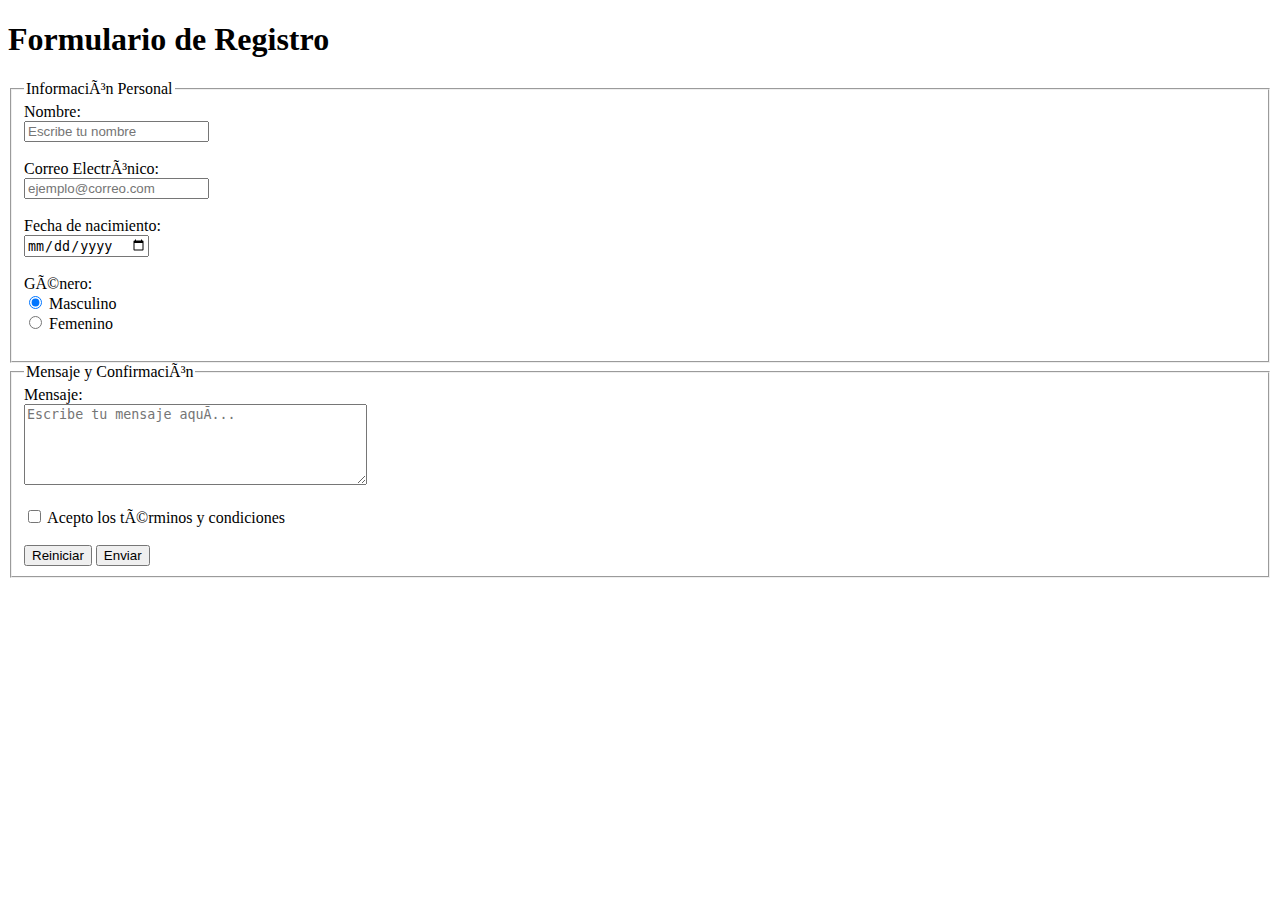
<file: formulario_contacto.html>
<!DOCTYPE HTML>
<HTML lang="es">
    <head>
        <title>Formulario de registro</title>
        <title>Formulario</title>
        <meta charset="utf=8">
        <meta name="author"  content="Maria Seminario Gamarra">
        <meta name="keywords" content="HTML, link, Formulario">
        <meta name="description" content="Información del formulario">
    </head>
    <body>
        <h1>Formulario de Registro</h1>
        <!-- Primera agrupación: Información Personal -->
        <form>
            <fieldset>
                <legend>Información Personal</legend>
                <label>Nombre: </label><br>
                <input type="text" name="nombre" placeholder="Escribe tu nombre"><br><br>

                <label>Correo Electrónico: </label><br>
                <input type="email" name="correo" placeholder="ejemplo@correo.com"><br><br>

                <label>Fecha de nacimiento: </label><br>
                <input type="date" name="nacimiento"><br><br>

                <label>Género: </label><br>
                <input type="radio" name="genero" value="Masculino" checked> Masculino <br>
                <input type="radio" name="genero" value="Femenino"> Femenino <br><br>             

            </fieldset>
            <fieldset>
                <legend>Mensaje y Confirmación</legend>
                <label> Mensaje: </label><br>
                <textarea rows="5" cols="40" placeholder="Escribe tu mensaje aquí..."></textarea><br><br>

                <input type="checkbox" name="aceptacíón"> Acepto los términos y condiciones <br><br>
                <input type="reset" name="reiniciar" value="Reiniciar">
                <input type="submit" name="enviar" value="Enviar">
            </fieldset>
        </form>
    </body>
</HTML>
</file>
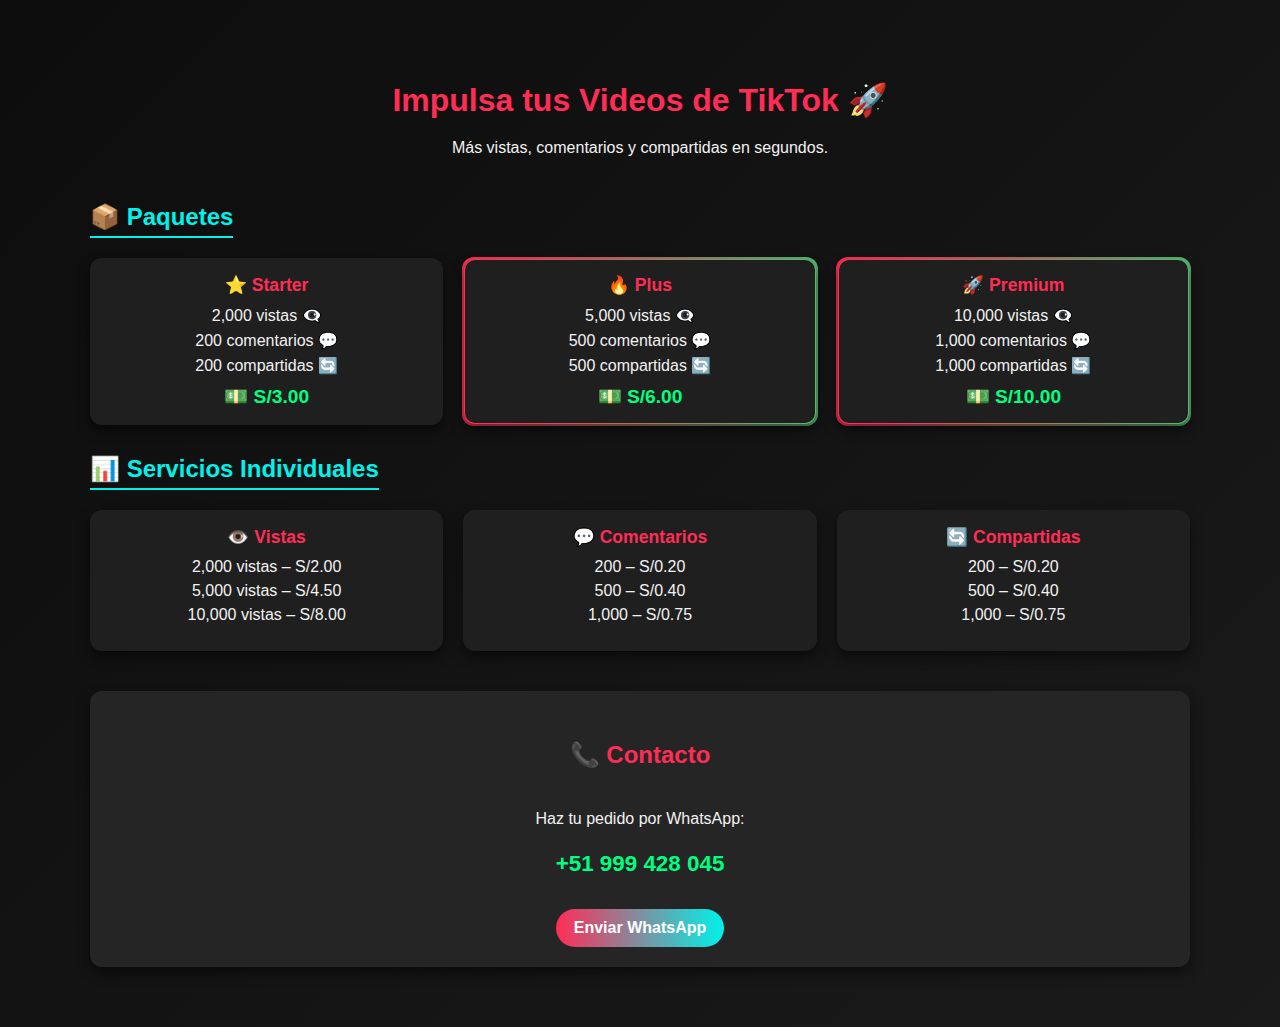
<file: pruba 2.html>
<!DOCTYPE html>
<html lang="es">
<head>
  <meta charset="UTF-8">
  <meta name="viewport" content="width=device-width, initial-scale=1.0">
  <title>Impulsa tus Videos de TikTok</title>
  <style>
    body {
      font-family: 'Segoe UI', Arial, sans-serif;
      margin: 0;
      padding: 0;
      background: linear-gradient(135deg, #0d0d0d, #1a1a1a);
      color: #f2f2f2;
    }
    .container {
      max-width: 1100px;
      margin: 40px auto;
      padding: 20px;
    }
    h1, h2 {
      text-align: center;
      margin-bottom: 20px;
    }
    h1 {
      color: #ff2d55;
      font-size: 2em;
    }
    h2 {
      color: #00f2ea;
      border-bottom: 2px solid #00f2ea;
      display: inline-block;
      padding-bottom: 5px;
      margin: 30px auto 20px;
    }

    /* ===== GRID ===== */
    .grid {
      display: grid;
      grid-template-columns: repeat(auto-fit, minmax(250px, 1fr));
      gap: 20px;
    }

    /* ===== TARJETAS ===== */
    .card {
      background: #1f1f1f;
      border-radius: 12px;
      padding: 15px;
      text-align: center;
      box-shadow: 0 6px 12px rgba(0,0,0,0.5);
      transition: transform 0.4s ease, box-shadow 0.4s ease;
      animation: fadeIn 1s ease forwards;
      border: 2px solid transparent;
    }
    .card:hover {
      transform: scale(1.08) rotate(-1deg);
      box-shadow: 0 10px 18px rgba(0,0,0,0.7);
    }
    .card-title {
      font-size: 1.1em;
      font-weight: bold;
      margin-bottom: 10px;
      color: #ff2d55;
    }
    .features {
      list-style: none;
      padding: 0;
      margin: 10px 0;
    }
    .features li {
      margin: 6px 0;
    }
    .price {
      font-size: 1.2em;
      color: #00ff80;
      font-weight: bold;
      margin-top: 8px;
    }

    /* ===== EFECTO GLOW ===== */
    .glow {
      position: relative;
      border: 2px solid transparent;
      background-clip: padding-box;
    }
    .glow::before {
      content: "";
      position: absolute;
      top: -3px; left: -3px; right: -3px; bottom: -3px;
      border-radius: inherit;
      background: linear-gradient(270deg, #ff2d55, #ff7f50, #00f2ea, #00ff80, #ff2d55);
      background-size: 600% 600%;
      animation: glowMove 6s linear infinite;
      z-index: -1;
    }
    @keyframes glowMove {
      0% { background-position: 0% 50%; }
      50% { background-position: 100% 50%; }
      100% { background-position: 0% 50%; }
    }

    /* ===== CONTACTO ===== */
    .contact-info {
      text-align: center;
      margin-top: 40px;
      padding: 20px;
      background: #252525;
      border-radius: 12px;
      box-shadow: 0 6px 12px rgba(0,0,0,0.5);
    }
    .contact-info h2 {
      color: #ff2d55;
      border: none;
    }
    .whatsapp {
      font-size: 1.4em;
      font-weight: bold;
      color: #00ff80;
    }
    .btn {
      display: inline-block;
      background: linear-gradient(90deg, #ff2d55, #00f2ea);
      color: #fff;
      padding: 10px 18px;
      text-decoration: none;
      border-radius: 20px;
      font-weight: bold;
      transition: 0.3s;
      margin-top: 10px;
    }
    .btn:hover {
      opacity: 0.9;
      transform: scale(1.05);
    }

    /* ===== ANIMACIÓN ENTRADA ===== */
    @keyframes fadeIn {
      from {opacity: 0; transform: translateY(20px);}
      to {opacity: 1; transform: translateY(0);}
    }
  </style>
</head>
<body>
  <div class="container">
    <h1>Impulsa tus Videos de TikTok 🚀</h1>
    <p style="text-align:center;">Más vistas, comentarios y compartidas en segundos.</p>

    <h2>📦 Paquetes</h2>
    <div class="grid">
      <div class="card">
        <div class="card-title">⭐ Starter</div>
        <ul class="features">
          <li>2,000 vistas 👁️‍🗨️</li>
          <li>200 comentarios 💬</li>
          <li>200 compartidas 🔄</li>
        </ul>
        <div class="price">💵 S/3.00</div>
      </div>

      <div class="card glow">
        <div class="card-title">🔥 Plus</div>
        <ul class="features">
          <li>5,000 vistas 👁️‍🗨️</li>
          <li>500 comentarios 💬</li>
          <li>500 compartidas 🔄</li>
        </ul>
        <div class="price">💵 S/6.00</div>
      </div>

      <div class="card glow">
        <div class="card-title">🚀 Premium</div>
        <ul class="features">
          <li>10,000 vistas 👁️‍🗨️</li>
          <li>1,000 comentarios 💬</li>
          <li>1,000 compartidas 🔄</li>
        </ul>
        <div class="price">💵 S/10.00</div>
      </div>
    </div>

    <h2>📊 Servicios Individuales</h2>
    <div class="grid">
      <div class="card">
        <div class="card-title">👁️ Vistas</div>
        <ul class="features">
          <li>2,000 vistas – S/2.00</li>
          <li>5,000 vistas – S/4.50</li>
          <li>10,000 vistas – S/8.00</li>
        </ul>
      </div>
      <div class="card">
        <div class="card-title">💬 Comentarios</div>
        <ul class="features">
          <li>200 – S/0.20</li>
          <li>500 – S/0.40</li>
          <li>1,000 – S/0.75</li>
        </ul>
      </div>
      <div class="card">
        <div class="card-title">🔄 Compartidas</div>
        <ul class="features">
          <li>200 – S/0.20</li>
          <li>500 – S/0.40</li>
          <li>1,000 – S/0.75</li>
        </ul>
      </div>
    </div>

    <div class="contact-info">
      <h2>📞 Contacto</h2>
      <p>Haz tu pedido por WhatsApp:</p>
      <p class="whatsapp">+51 999 428 045</p>
      <a href="https://wa.me/51999428045" target="_blank" class="btn">Enviar WhatsApp</a>
    </div>
  </div>
</body>
</html>
</file>
